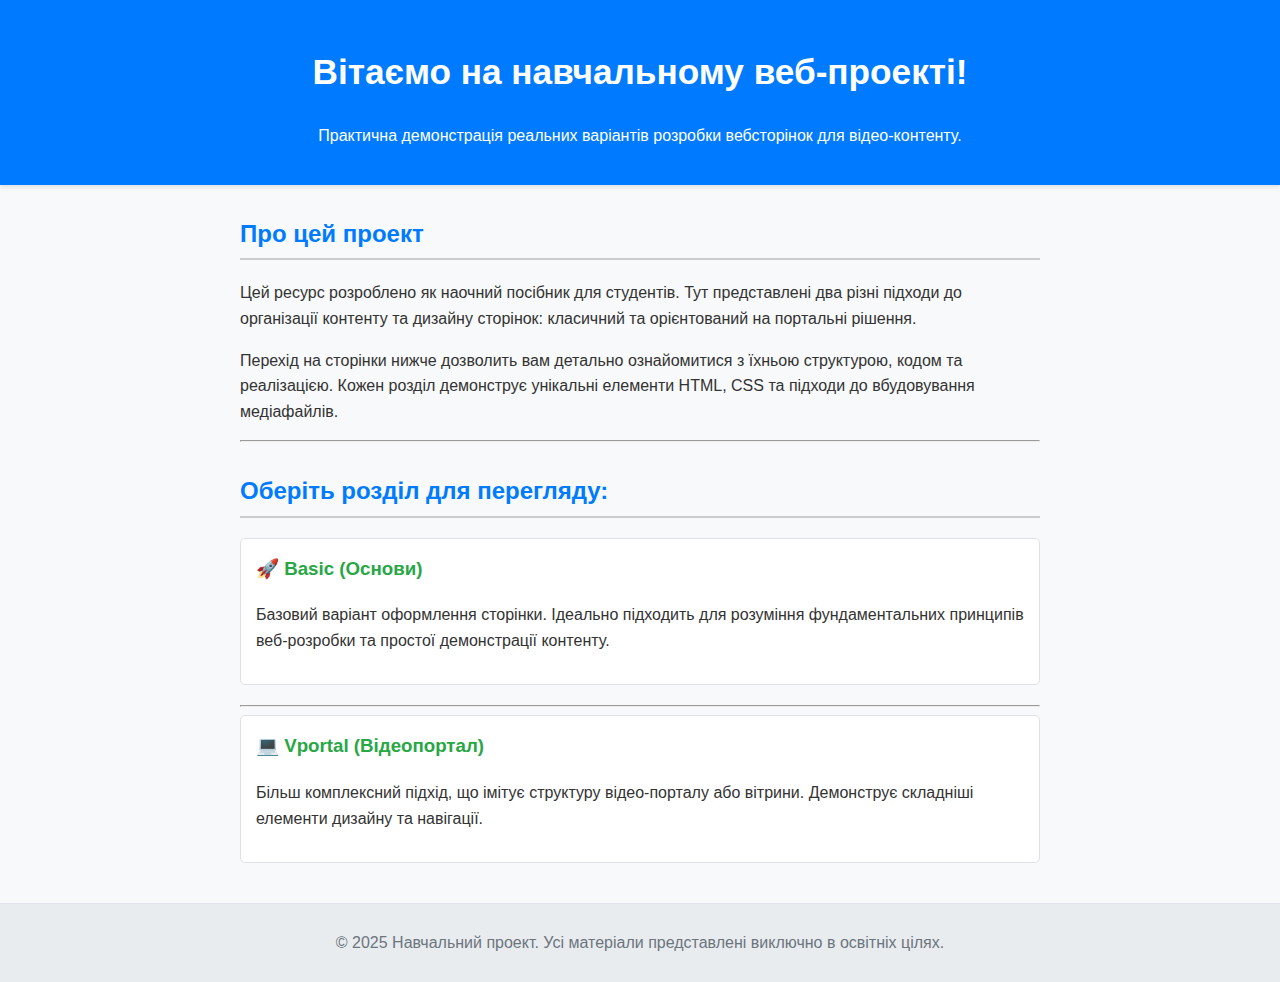
<file: index.html>
<!DOCTYPE html>
<html lang="uk">

<head>
  <meta charset="UTF-8">
  <meta name="viewport" content="width=device-width, initial-scale=1.0">
  <title>Головна: Навчальні Варіанти Розробки Сторінок</title>

  <meta name="description"
    content="Лабораторний навчальний проект для студентів. Перегляньте реальні приклади розробки вебсторінок та відео-галерей: Basic та Vportal.">

  <meta name="google-site-verification" content="b6vS5nhsuiSKvVAtfZh5_yHwFO9ikdeXgsDHjT_9A_M" />
  <link rel="stylesheet" href="style.css">
</head>

<body>

  <header>
    <h1>Вітаємо на навчальному веб-проекті!</h1>
    <p class="subtitle">Практична демонстрація реальних варіантів розробки вебсторінок для відео-контенту.</p>
  </header>

  <main>

    <section class="project-description">
      <h2>Про цей проект</h2>
      <p>Цей ресурс розроблено як наочний посібник для студентів. Тут представлені два різні підходи до організації
        контенту та дизайну сторінок: класичний та орієнтований на портальні рішення.</p>
      <p>Перехід на сторінки нижче дозволить вам детально ознайомитися з їхньою структурою, кодом та реалізацією. Кожен
        розділ демонструє унікальні елементи HTML, CSS та підходи до вбудовування медіафайлів.</p>
    </section>

    <hr>

    <section class="gallery-links">
      <h2>Оберіть розділ для перегляду:</h2>

      <div class="link-item">
        <h3><a href="basic.html">🚀 Basic (Основи)</a></h3>
        <p>Базовий варіант оформлення сторінки. Ідеально підходить для розуміння фундаментальних принципів веб-розробки
          та простої демонстрації контенту.</p>
      </div>

      <hr>

      <div class="link-item">
        <h3><a href="vportal.html">💻 Vportal (Відеопортал)</a></h3>
        <p>Більш комплексний підхід, що імітує структуру відео-порталу або вітрини. Демонструє складніші елементи
          дизайну та навігації.</p>
      </div>
    </section>

  </main>

  <footer>
    <p>&copy; 2025 Навчальний проект. Усі матеріали представлені виключно в освітніх цілях.</p>
  </footer>

</body>

</html>
</file>
<file: style.css>
/* style.css */

body {
    font-family: 'Arial', sans-serif;
    margin: 0;
    padding: 0;
    background-color: #f8f9fa; /* Дуже світлий фон */
    color: #333;
    line-height: 1.6;
}

header {
    background-color: #007bff; /* Синій колір, типовий для веб */
    color: white;
    padding: 20px;
    text-align: center;
    box-shadow: 0 2px 4px rgba(0, 0, 0, 0.1);
}

main {
    max-width: 800px;
    margin: 20px auto; /* Центрує вміст на сторінці */
    padding: 0 20px;
}

h1 {
    font-size: 2.2em;
}

h2 {
    color: #007bff;
    border-bottom: 2px solid #ccc;
    padding-bottom: 5px;
    margin-top: 30px;
}

.link-item {
    margin-bottom: 20px;
    padding: 15px;
    border: 1px solid #dee2e6;
    border-radius: 5px;
    background-color: white;
}

.link-item h3 {
    margin-top: 0;
}

a {
    color: #28a745; 
    text-decoration: none; 
    font-weight: bold;
}

a:hover {
    text-decoration: underline;
}

footer {
    text-align: center;
    padding: 10px;
    margin-top: 40px;
    background-color: #e9ecef;
    color: #6c757d;
    border-top: 1px solid #dee2e6;
}
</file>
